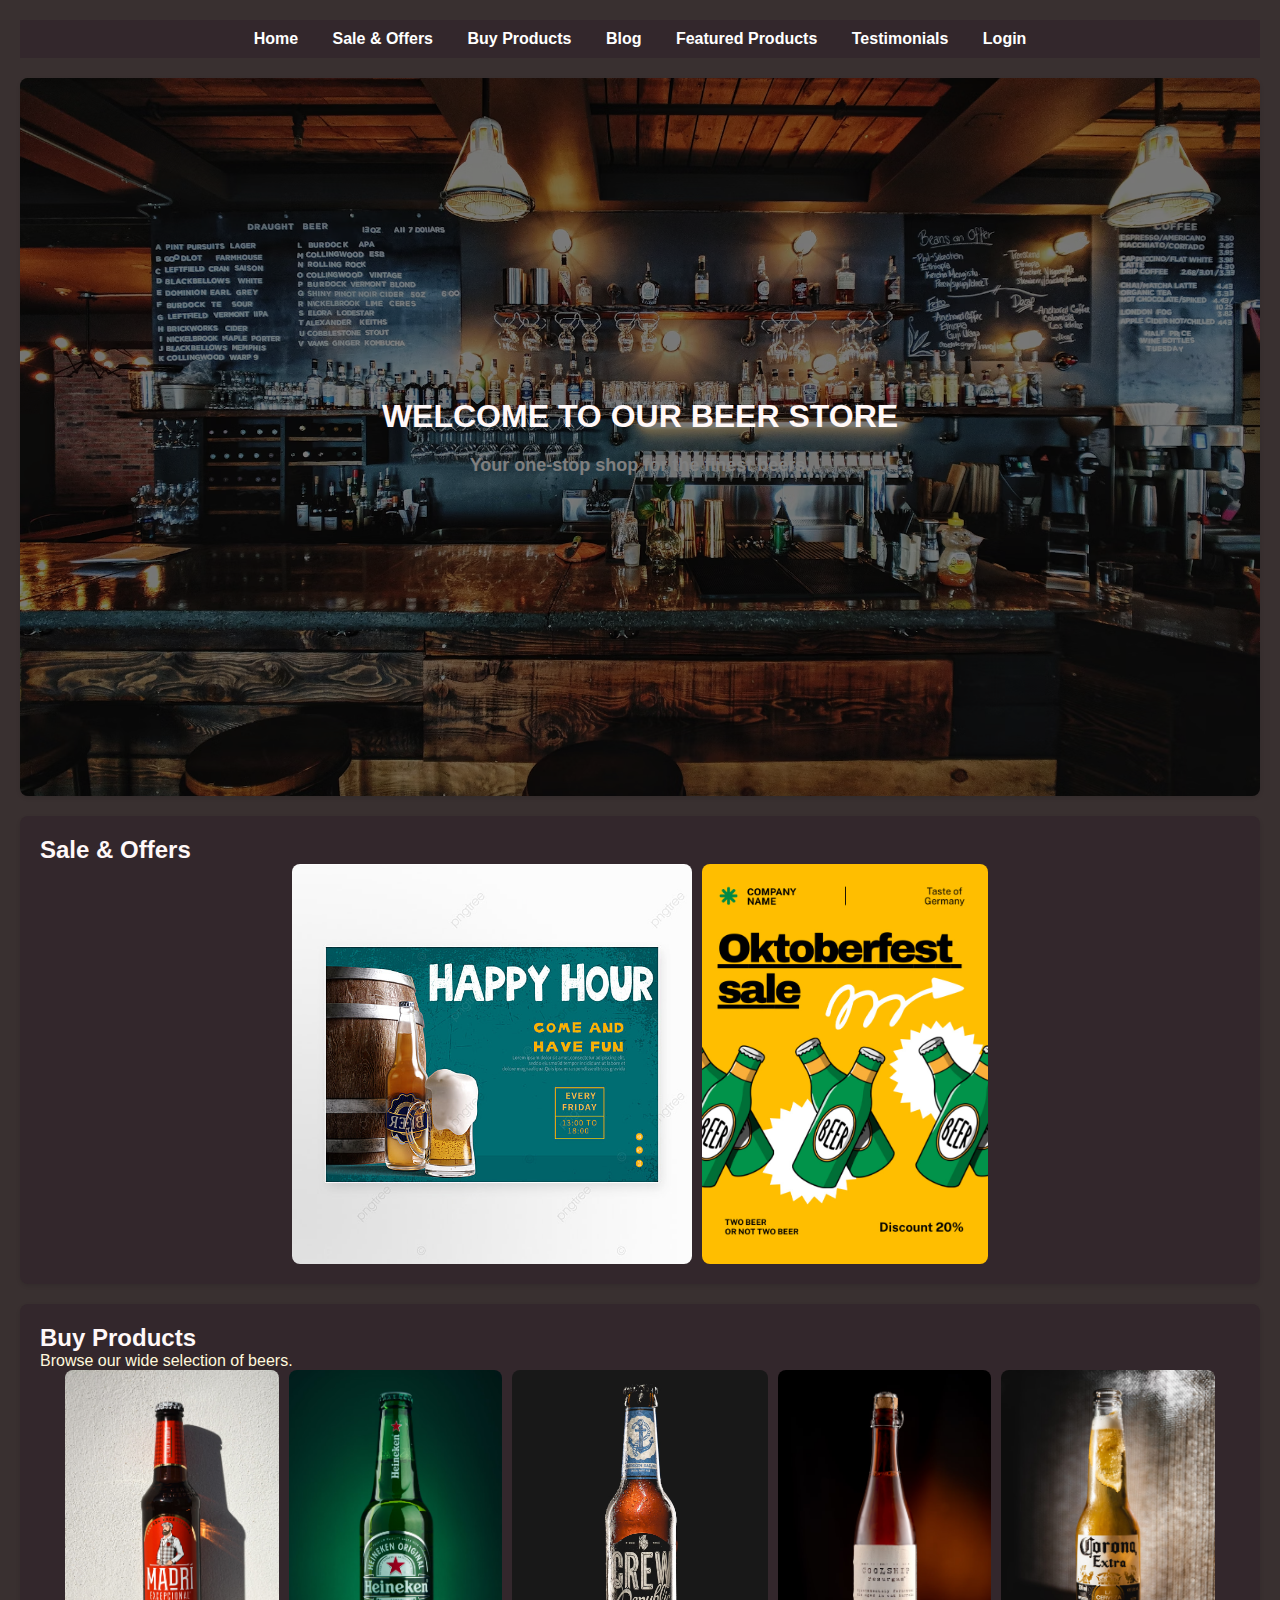
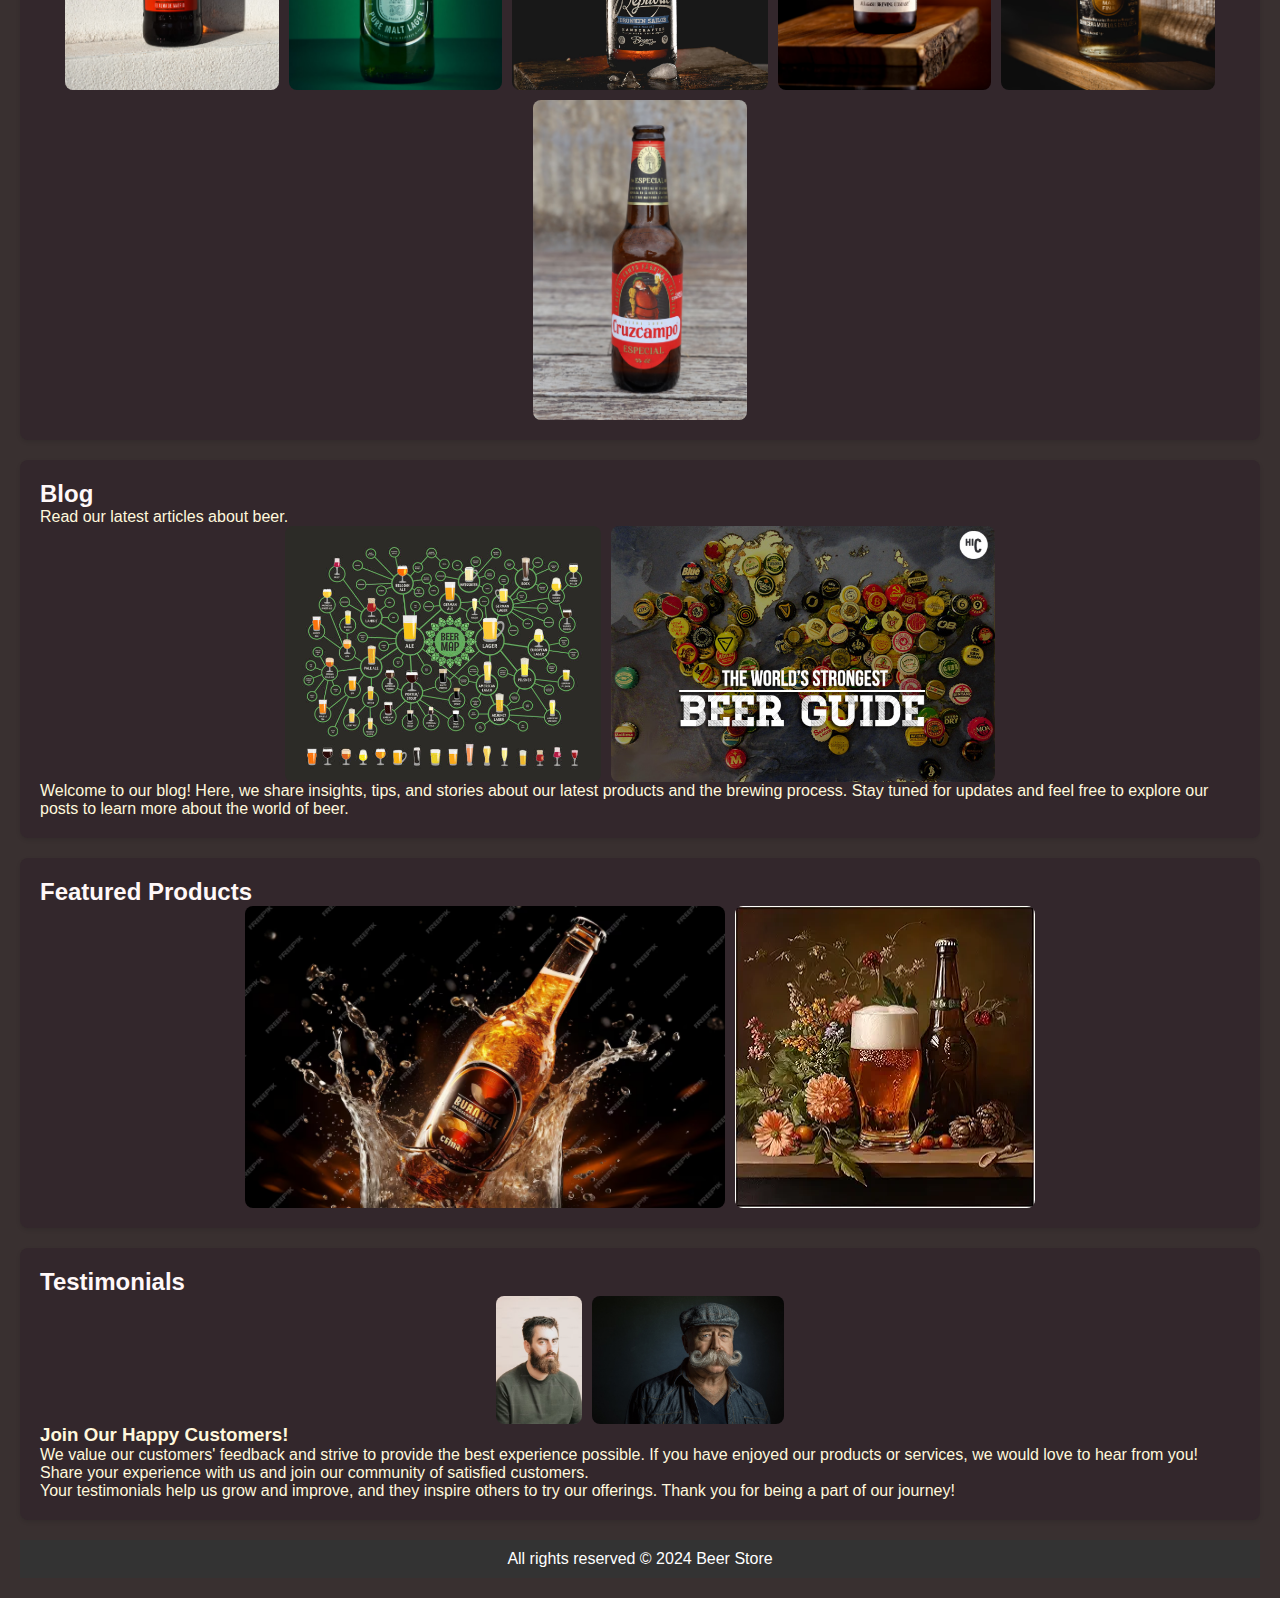
<file: beer project web/index.html>
<!DOCTYPE html>
<html lang="en">
<head>
    <meta charset="UTF-8">
    <meta name="viewport" content="width=device-width, initial-scale=1.0">
    <title>Beer Selling Website</title>
    <link rel="stylesheet" href="styles.css">
</head>
<body>
    <header>
        <nav>
            <ul>
                <li><a href="home.html">Home</a></li>
                <li><a href="#sale">Sale & Offers</a></li>
                <li><a href="#buy">Buy Products</a></li>
                <li><a href="#blog">Blog</a></li>
                <li><a href="#features">Featured Products</a></li>
                <li><a href="#testimonials">Testimonials</a></li>
                <li><a href="#login">Login</a></li>
            </ul>
        </nav>
    </header>

    <section id="home" class="home-section">
        <h1>WELCOME TO OUR BEER STORE</h1>
        <p>Your one-stop shop for the finest beers.</p>
    </section>

    <section id="sale" class="sale-section">
        <h2>Sale & Offers</h2>
        <div class="sale-images">
            <img src="images\offer1 img.jpg" alt="Sale Beer 1">
            <img src="images\offer 3 img.jpeg" alt="Sale Beer 2">
            
            
        </div>
    </section>

    <section id="buy">
        <h2>Buy Products</h2>
        <p>Browse our wide selection of beers.</p>
        <div class="product-images">
            <img src="images\pro 1img.avif" alt="Product Beer 1">
            <img src="images\pro2 img.avif" alt="Product Beer 2">
            <img src="images/pro 5 img.avif" alt="Product Beer 3">
            <img src="images/pro 4 img.avif" alt="Product Beer 3">
            <img src="images/pro 3 img.avif" alt="Product Beer 3">
            <img src="images/pro 6 img.avif" alt="Product Beer 3">
        </div>
    </section>

    <section id="blog">
        <h2>Blog</h2>
        <p>Read our latest articles about beer.</p>
        <div class="blog-images">
            <img src="images/blog 1 img.jpg" alt="Blog 1">
            <img src="images/blog img.jpeg" alt="Blog 2">
        </div>
        <p class="blog-description">
            Welcome to our blog! Here, we share insights, tips, and stories about our latest products and the brewing process. Stay tuned for updates and feel free to explore our posts to learn more about the world of beer.
        </p>
    </section>

    <section id="features">
        <h2>Featured Products</h2>
        <div class="featured-images">
            <img src="images/feature 1 img.avif" alt="Featured Product 1">
            <img src="images/feature imf 2.webp" alt="Featured Product 2">
        </div>
    </section>

    <section id="testimonials">
        <h2>Testimonials</h2>
        <div class="testimonial-images">
            <img src="images/test 1 img.avif" alt="Testimonial 1">
            <img src="images/test 2 img.jpg" alt="Testimonial 2">
        </div>
        <div class="new-testimonial">
            <h3>Join Our Happy Customers!</h3>
            <p>
                We value our customers' feedback and strive to provide the best experience possible. If you have enjoyed our products or services, we would love to hear from you! Share your experience with us and join our community of satisfied customers.
            </p>
            <p>
                Your testimonials help us grow and improve, and they inspire others to try our offerings. Thank you for being a part of our journey!
            </p>
        </div>
    </section>
    <footer>
        <p>All rights reserved &copy; 2024 Beer Store</p>
    </footer>

    <div id="login" class="modal">
        <div class="modal-content">
            <span class="close">&times;</span>
            <h2>Login</h2>
            <form>
                <label for="username">Username:</label>
                <input type="text" id="username" name="username" required>
                <label for="password">Password:</label>
                <input type="password" id="password" name="password" required>
                <button type="submit">Sign In</button>
            </form>
            <p>Don't have an account? <a href="#signup">Sign Up</a></p>
        </div>
    </div>

    <div id="signup" class="modal">
        <div class="modal-content">
            <span class="close">&times;</span>
            <h2>Sign Up</h2>
            <form>
                <label for="new-username">Username:</label>
                <input type="text" id="new-username" name="new-username" required>
                <label for="new-password">Password:</label>
                <input type="password" id="new-password" name="new-password" required>
                <button type="submit">Create Account</button>
            </form>
        </div>
    </div>

    <script>
        // Modal script for login and signup
        var modal = document.getElementById("login");
        var signupModal = document.getElementById("signup");
        var span = document.getElementsByClassName("close");

        document.querySelector('a[href="#login"]').onclick = function() {
            modal.style.display = "block";
        };

        document.querySelector('a[href="#signup"]').onclick = function() {
            signupModal.style.display = "block";
        };

        for (let i = 0; i < span.length; i++) {
            span[i].onclick = function() {
                modal.style.display = "none";
                signupModal.style.display = "none";
            };
        }

        window.onclick = function(event) {
            if (event.target == modal || event.target == signupModal) {
                modal.style.display = "none";
                signupModal.style.display = "none";
            }
        };
    </script>
</file>
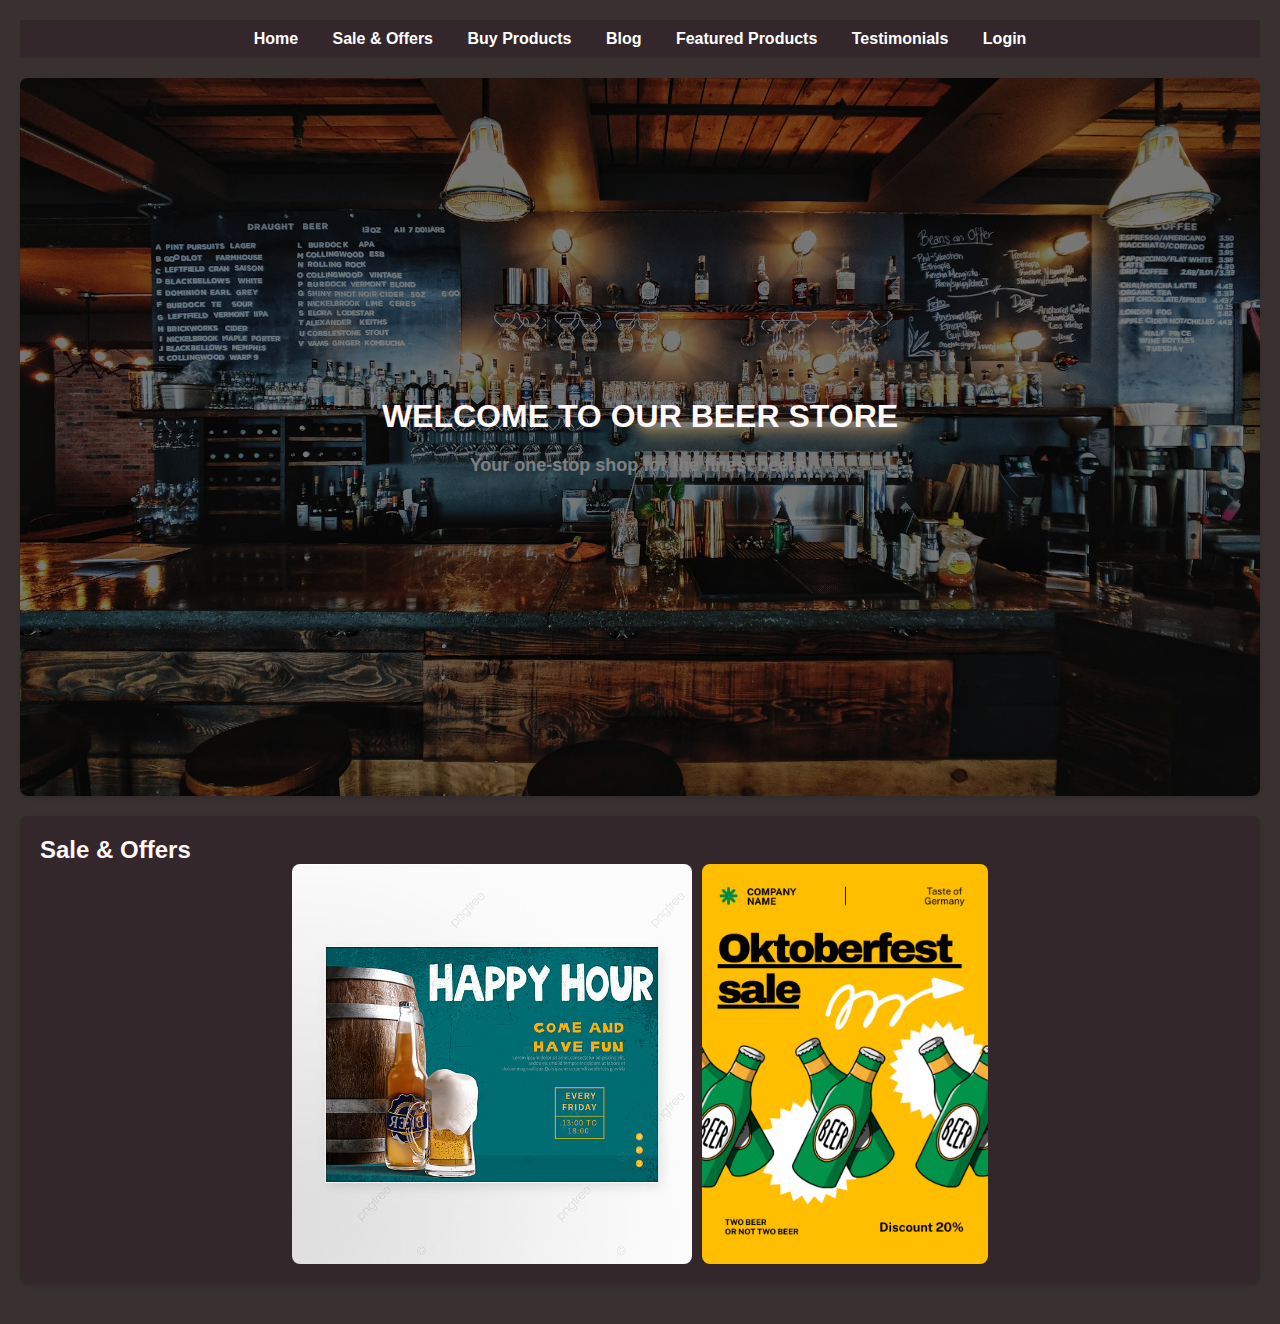
<file: beer project web/home.html>
<!DOCTYPE html>
<html lang="en">
<head>
    <meta charset="UTF-8">
    <meta name="viewport" content="width=device-width, initial-scale=1.0">
    <title>Document</title>
    <link rel="stylesheet" href="styles.css">
</head>

    
<body>
    <header>
        <nav>
            <ul>
                <li><a href="index.html">Home</a></li>
                <li><a href="sale">Sale & Offers</a></li>
                <li><a href="#buy">Buy Products</a></li>
                <li><a href="#blog">Blog</a></li>
                <li><a href="#features">Featured Products</a></li>
                <li><a href="#testimonials">Testimonials</a></li>
                <li><a href="#login">Login</a></li>
            </ul>
        </nav>
    </header>
    <section id="home" class="home-section">
        <h1>WELCOME TO OUR BEER STORE</h1>
        <p>Your one-stop shop for the finest beers.</p>
    </section>

    <section id="sale" class="sale-section">
        <h2>Sale & Offers</h2>
        <div class="sale-images">
            <img src="images\offer1 img.jpg" alt="Sale Beer 1">
            <img src="images\offer 3 img.jpeg" alt="Sale Beer 2">
            
            
        </div>
    </section>
</body>
</html>
</file>
<file: beer project web/styles.css>
*{
   margin: 0%;
   padding: 0%;
   box-sizing: border-box;
}
/* General Styles */
body {
   font-family: Arial, sans-serif;
   background-color: #393030;
   margin: 0;
   padding: 20px;
   color: #333;
   overflow-x: hidden;
}

/* Home Section Styles */
.home-section {
   position: relative; /* Position relative for the overlay */
   background-image: url('images/background 2 img.avif'); /* Replace with your home background image path */
   background-size: cover; /* Cover the entire section */
   background-position: center; /* Center the image */
   color: white; /* Change text color for better contrast */
   padding: 20rem 20px; /* Add padding for better layout */
   text-align: center; /* Center text */
   border-radius: 8px; /* Rounded corners */

}
.home-section p {
   font-size: 18px; /* Increase font size */
   font-weight: bold; /* Make text bold */
    /* Ensure text color is visible against the background */
   margin-top: 20px; /* Space above the paragraph */
}

/* Overlay for dull effect */
.home-section::before {
   content: ''; /* Empty content for the overlay */
   position: absolute; /* Position it over the background */
   top: 0;
   left: 0;
   right: 0;
   bottom: 0;
   background-color: rgba(0, 0, 0, 0.5); /* Black with 50% opacity for dull effect */
   border-radius: 8px; /* Match rounded corners */
   z-index: 1; /* Sit below text but above the background */
}

.home-section h1, .home-section h2 {
   position: relative; /* Position relative for text */
   z-index: 2; /* Bring text above the overlay */
}

/* Header Styles */
header {
   background: #2c1e287d;
   color: #fff;
   padding: 10px 0;
}

nav ul {
   list-style-type: none;
   padding: 0;
   text-align: center;
}

nav ul li {
   display: inline;
   margin: 0 15px;
}

nav ul li a {
   color: #fff;
   text-decoration: none;
   font-weight: bold;
}

nav ul li a:hover {
   text-decoration: underline;
}

/* Section Styles */
section {
   margin: 20px 0;
   padding: 20px;
   background:#2c1e287d;
   color: cornsilk;
   border-radius: 8px;
   box-shadow: 0 2px 4px rgba(0, 0, 0, 0.1);
}

h1, h2 {
   color: #fff8f8;
}

/* Sale & Offers Section */
.sale-section {
   background-color:#2c1e287d; /* Light background for contrast */
   padding: 20px;
}

.sale-images, .product-images, .blog-images, .featured-images, .testimonial-images {
   display: flex;
   flex-wrap: wrap;
   justify-content: center;
   gap: 10px; /* Space between images */
}

/* Sale Images Styles */
.sale-images img {
   max-width: 49%;
   height: 25rem;
   border-radius: 8px; /* Rounded corners for all images */
   transition: transform 0.3s ease; /* Smooth transition for hover effect */
}

.sale-images img:hover {
   transform: scale(1.05); /* Slightly enlarges the image on hover */
}

/* Product Images Styles */
.product-images img {
   max-width: 30%;
   height: 20rem;
   border-radius: 8px; /* Rounded corners for all images */
   transition: transform 0.3s ease; /* Smooth transition for hover effect */
}

.product-images img:hover {
   transform: scale(1.05); /* Slightly enlarges the image on hover */
}

/* Blog Images Styles */
.blog-images img {
   max-width: 49%;
   height: 16rem;
   border-radius: 8px; /* Rounded corners for all images */
   transition: transform 0.3s ease; /* Smooth transition for hover effect */
}

.blog-images img:hover {
   transform: scale(1.05); /* Slightly enlarges the image on hover */
}

/* Featured Images Styles */
.featured-images img {
   max-width: 40%;
   height: auto;
   border-radius: 8px; /* Rounded corners for all images */
   transition: transform 0.3s ease; /* Smooth transition for hover effect */
}

.featured-images img:hover {
   transform: scale(1.05); /* Slightly enlarges the image on hover */
}

/* Testimonial Images Styles */
.testimonial-images img {
   max-width: 40%;
   height: 8rem;
   border-radius: 8px; /* Rounded corners for all images */
   transition: transform 0.3s ease; /* Smooth transition for hover effect */
}

.testimonial-images img:hover {
   transform: scale(1.05); /* Slightly enlarges the image on hover */
}

.sale-images img:hover,
.product-images img:hover,
.blog-images img:hover,
.featured-images img:hover,
.testimonial-images img:hover {
   transform: scale(1.05); /* Slightly enlarges the image on hover */
}

/* Modal Styles */
.modal {
   display: none; /* Hidden by default */
   position: fixed; /* Stay in place */
   z-index: 1; /* Sit on top */
   left: 0;
   top: 0;
   width: 100%; /* Full width */
   height: 100%; /* Full height */
   overflow: auto; /* Enable scroll if needed */
   background-color: rgb(0,0,0); /* Fallback color */
   background-color: rgba(0,0,0,0.4); /* Black w/ opacity */
}

.modal-content {
   background-color: #fefefe;
   margin: 15% auto; /* 15% from the top and centered */
   padding: 20px;
   border: 1px solid #888;
   width: 80%; /* Could be more or less, depending on screen size */
}

.close {
   color: #aaa;
   float: right;
   font-size: 28px;
   font-weight: bold;
}

.close:hover,
.close:focus {
   color: black;
   text-decoration: none;
   cursor: pointer;
}

/* Footer Styles */
footer {
   text-align: center;
   padding: 10px 0;
   background: #333;
   color: #fff;
   position: relative;
   bottom: 0;
   width: 100%;
   margin-top: 20px;
}

/* Responsive Styles */
@media (max-width: 768px) {
   nav ul li {
       display: block; /* Stack links on smaller screens */
       margin: 5px 0;
   }

   .modal-content {
       width: 90%; /* Make modal wider on small screens */
   }
}
</file>
